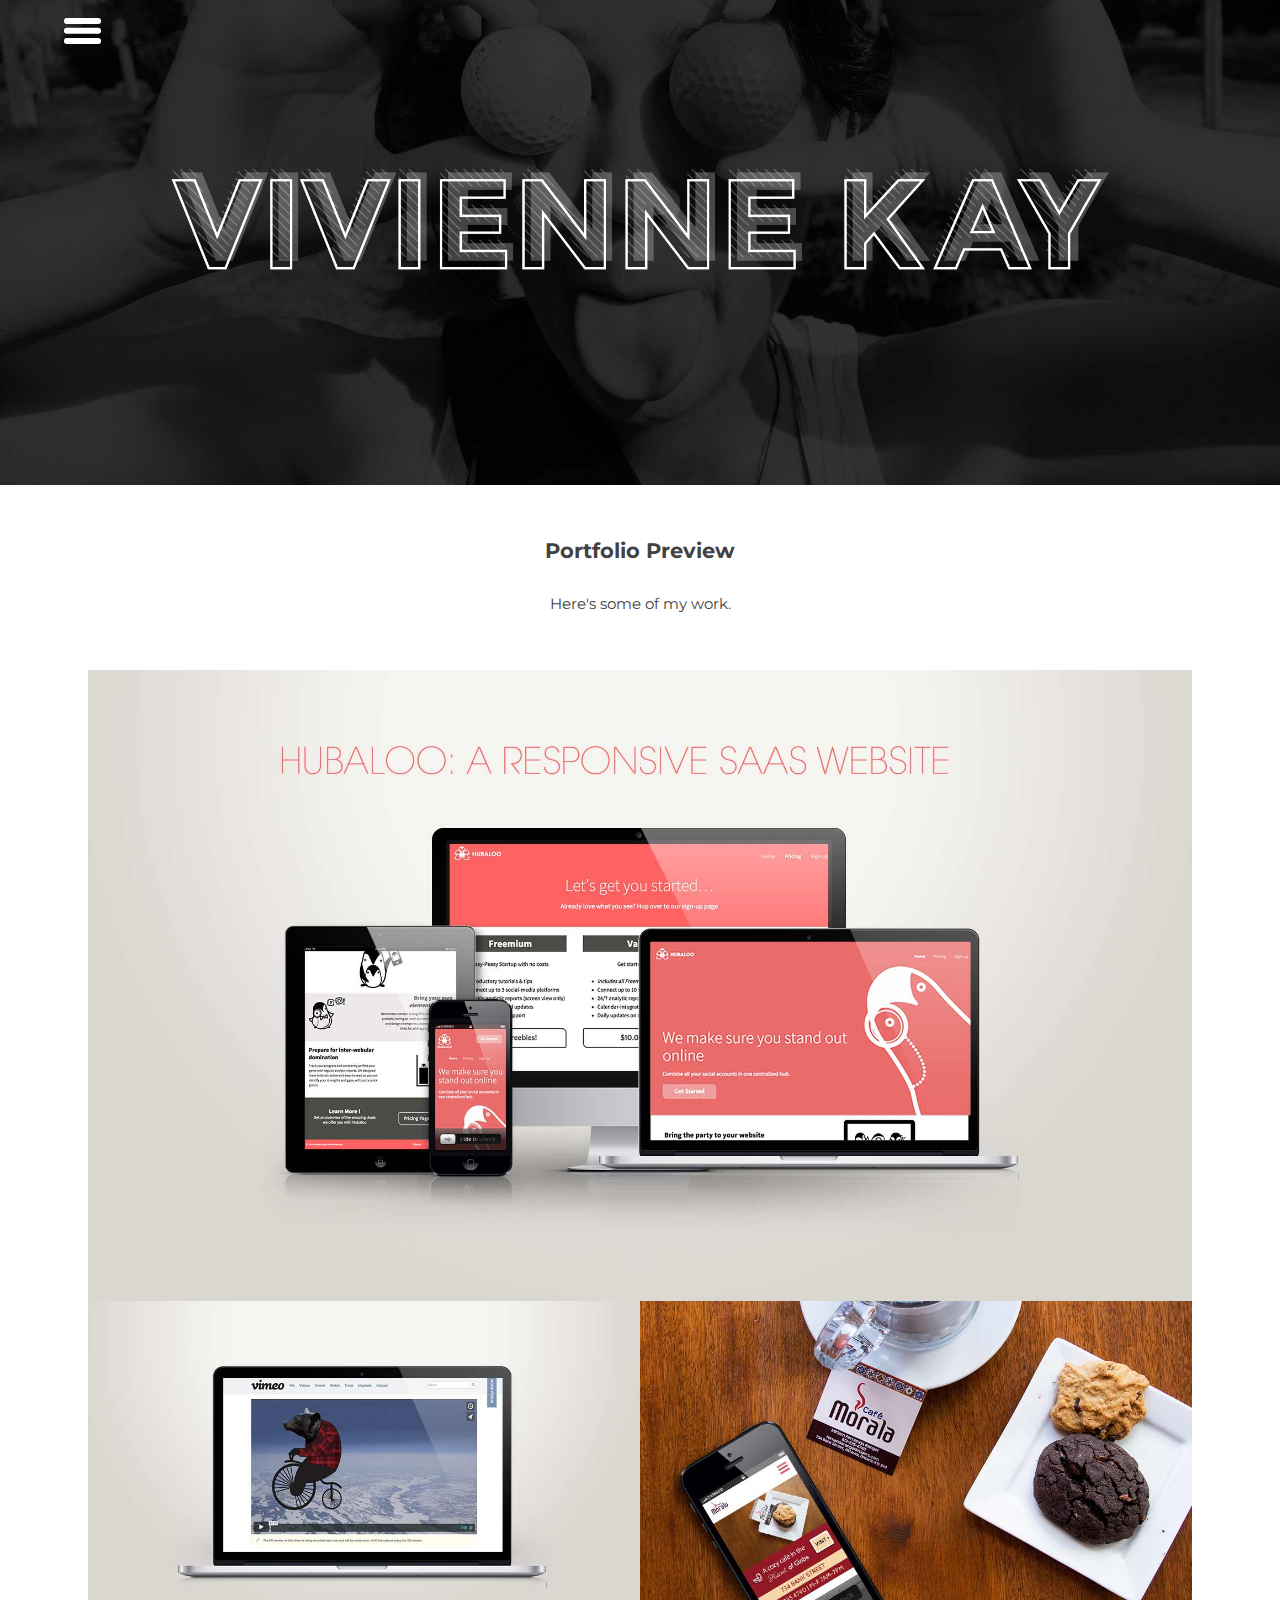
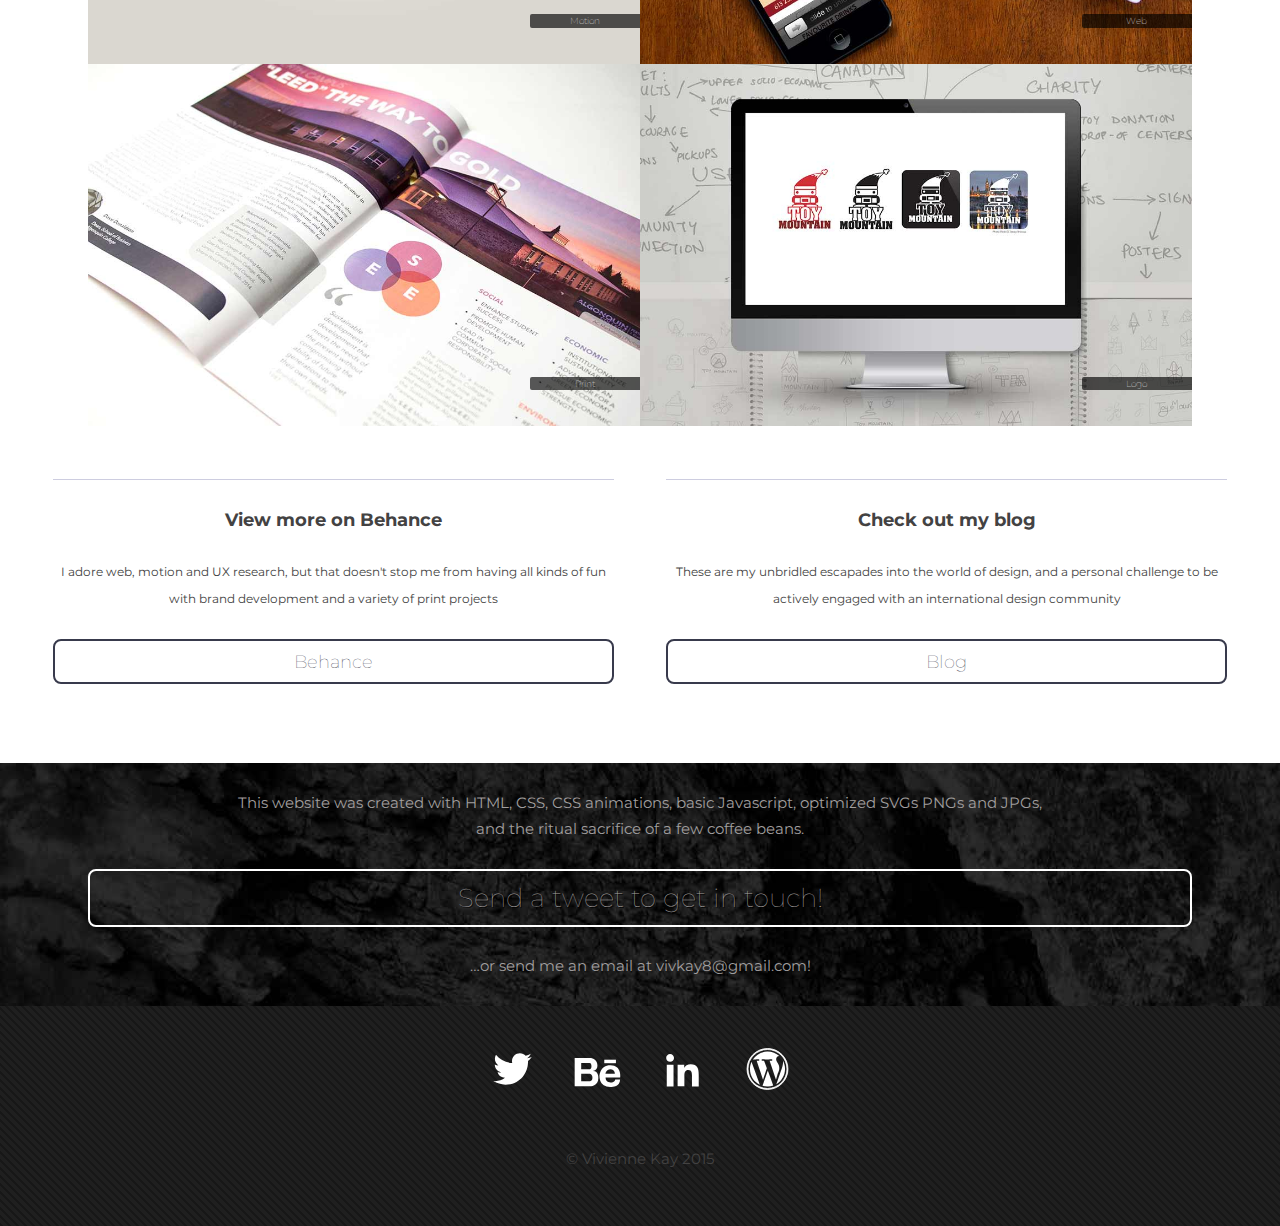
<file: index.html>
<!DOCTYPE html>
<html lang="en-ca">
<head>
    <meta charset="utf-8">
    <title>Viv Kay Portfolio</title>
    <meta name="viewport" content="width=device-width,initial-scale=1">
    <link href="css/grid.css" rel="stylesheet">
    <link href="css/typography.css" rel="stylesheet">
    <link href='http://fonts.googleapis.com/css?family=Montserrat:400,700' rel='stylesheet' type='text/css'>
    <link href="vk-favicon.ico" rel="shortcut icon">
    <link href="css/main.css" rel="stylesheet">
</head>
<body>
    
    <ul class="skip-links">
		<li><a href="#main">Jump to main content</a></li>
		<li><a href="#navigation">Jump to navigation</a></li>
	</ul>   
    
    <header class="masthead">
        <a href="#nav" class="nav-btn" data-state="inactive">Navigate</a>
        <nav class="nav-top grid stripe-dark">	
            <ul class="unit unit-xs-1 unit-s-1-2 unit-m-2-3 unit-l-2-3">
                <li><a href="index.html">Home</a></li>
                <li><a href="#portfolio">Portfolio</a></li>
                <li><a href="https://viviennekay.wordpress.com">Blog</a></li>
                <li><a href="#contact">Contact</a></li>
            </ul>
        </nav>
        
        <div role="banner" class="grid billboard">
            <div class="unit unit-xs-1 unit-s-1 unit-m-1 unit-l-1 island-shift">
                <img src="images/name-2.png" alt="Vivienne Kay" class="pad-t name">
                <p class="white center shadow tagline appear">Graphic Design Student, Wordsmith, Web &amp; Motion Nerd, Internship Hunter</p> 
            </div>
        </div>
    </header>
    
    <main role="main">
        <div class="grid push-flex"  id="portfolio">
            <div class="unit unit-xs-1 unit-s-1 unit m-1 unit l-1 island center">
                <h2 class="mega center charcoal pad-t push-0">Portfolio Preview</h2>
            </div>
            <div class="unit unit-xs-hidden unit-s-hidden unit-m-1 unit-l-1 pad-l-r-g">
                <p class="charcoal milli center media-wrap">Here's some of my work.</p>   
            </div>
<!--using hidden units for sizing for smaller screen sizes-->
            <div class="unit unit-xs-1 unit-s-1 unit-m-hidden unit-l-hidden pad-l-r-g push-none">
                <p class="charcoal milli center media-wrap">A few select pieces that I loved making and learned a lot from!</p>   
            </div>
        </div>
        
        <div class="grid pad-flex pad-t">
            <div class="unit unit-xs-1 unit-s-1 unit-m-1 unit-l-1">
            <a href="https://vivkay.github.io/dsn1675-saas" class="block">
                <img src="images/hubaloo.jpg" alt="" class="portfolio-buckets block">
            </a>
            </div>

            <div class="unit unit-xs-1 unit-s-1 unit-m-1-2 unit-l-1-2 portfolio-parent">
                <a href="https://vimeo.com/121205376" class="block">
                    <img src="images/motion-bear-showcase.jpg" alt="" class="portfolio-buckets portfolio-tint block">
                    <p class="center portfolio-text"><span>Motion</span></p>
                </a>
            </div>

            <div class="unit unit-xs-1 unit-s-1 unit-m-1-2 unit-l-1-2 portfolio-parent">
                <a href="https://www.behance.net/gallery/20966837/Responsive-Website-Caf-Morala" class="block">
                    <img src="images/morala-iphone.jpg" alt="" class="portfolio-buckets portfolio-tint block">
                    <p class="center portfolio-text"><span>Web</span></p>
                </a>
            </div>

            <div class="grid">
                <div class="unit unit-xs-1 unit-s-1 unit-m-1-2 unit-l-1-2 portfolio-parent">
                    <a href="https://www.behance.net/gallery/20966837/Responsive-Website-Caf-Morala" class="block">
                        <img src="images/idea-resized.jpg" alt="" class="portfolio-buckets portfolio-tint block">
                        <p class="center portfolio-text"><span>Print</span></p>
                    </a>
                </div>

                <div class="unit unit-xs-1 unit-s-1 unit-m-1-2 unit-l-1-2 portfolio-parent">
                    <a href="https://www.behance.net/gallery/24039233/Logo-Design" class="block">
                        <img src="images/toy-mountain-progress.jpg" alt="" class="portfolio-buckets portfolio-tint block">
                        <p class="center portfolio-text"><span>Logo</span></p>
                    </a>
                </div>
            </div>
        </div>
            
        
<!--using hidden units for sizing for smaller screen sizes-->
        <div class="grid island" id="blog">
            <div class="unit unit-xs-hidden unit-s-1 unit-m-1-2 unit-l-1-2 island center">
                <h2 class="kilo center charcoal border-top push pad-t">View more on Behance</h2>
                <p class="charcoal micro center">I adore web, motion and UX research, but that doesn't stop me from having all kinds of fun with brand development and a variety of print projects</p> 
                <a href="https://www.behance.net/vivkay">
                    <h2 class="center button-dark-outline island">Behance</h2>
                </a>
            </div>   
        <div class="unit unit-xs-1 unit-s-hidden unit-m-hidden unit-l-hidden island center">
                <h2 class="kilo center charcoal border-top push pad-t">View more on Behance</h2>
                <p class="charcoal micro center">Includes some web, motion graphics, UX research, print and branding! </p> 
                <a href="https://www.behance.net/vivkay">
                    <h2 class="center button-dark-outline island">Behance</h2>
                </a>
            </div>  
<!--using hidden units for sizing for smaller screen sizes-->
            <div class="unit unit-xs-hidden unit-s-1 unit-m-1-2 unit-l-1-2 island center">
                <h2 class="kilo center charcoal border-top push pad-t">Check out my blog</h2>
                <p class="charcoal micro center">These are my unbridled escapades into the world of design, and a personal challenge to be actively engaged with an international design community</p> 
                <a href="https://viviennekay.wordpress.com">
                    <h2 class="center button-dark-outline island">Blog</h2>
                </a>
            </div>
            <div class="unit unit-xs-1 unit-s-hidden unit-m-hidden unit-l-hidden island center">
                <h2 class="kilo center charcoal border-top push pad-t">Check out my blog</h2>
                <p class="charcoal micro center">My unbridled escapades into the world of design.</p> 
                <a href="https://viviennekay.wordpress.com">
                    <h2 class="center button-dark-outline island">Blog</h2>
                </a>
            </div>
        </div>
   
            
<!--Tutorial on scrolling appearing-ness: https://github.com/algonquindesign/javascript/tree/master/effects#scrolling-animations-->
    
<!-- inspiration for portfolio: http://www.badassembly.com/work/ -->
    
            <div class="grid texture">
                <div class="unit unit-xs-hidden unit-s-1 unit-m-1 unit-l-1 pad-l-r-g pad-t">
                    <p class="steel milli center media-wrap pad-b">This website was created with HTML, CSS, CSS animations, basic Javascript, optimized SVGs PNGs and JPGs, and the ritual sacrifice of a few coffee beans.</p> 
                    <div class="unit unit-xs-hidden unit-s-hidden unit-m-1 unit-l-1">
                        <a href="https://www.twitter.com/viv_kay">
                        <h2 class="center button-outline island" id="contact">Send a tweet to get in touch!</h2>
                        </a>
                        <p class="steel milli center media-wrap pad-b">…or send me an email at vivkay8@gmail.com!</p> 
                    </div>
                    <div class="unit unit-xs-1 unit-s-1 unit-m-hidden unit-l-hidden pad-b">
                        <a href="https://www.twitter.com/viv_kay">
                        <h2 class="center button-outline-small island">Tweet @viv_kay</h2>
                        </a>
                    </div>
                </div>
<!--using hidden units for sizing for smaller screen sizes-->   
            <div class="unit unit-xs-1 unit-s-hidden unit-m-hidden unit-l-hidden pad-l-r-g pad-t">
                    <p class="steel milli center media-wrap island">This website was created with HTML, CSS, CSS animations and basic Javascript.</p> 
                    <div class="unit unit-xs-hidden unit-s-hidden unit-m-1 unit-l-1 island">
                        <a href="https://www.twitter.com/viv_kay">
                        <h2 class="center button-outline island push-t">Send a tweet to get in touch!</h2>
                        </a>
                    </div>
                
                    <div class="unit unit-xs-1 unit-s-1 unit-m-hidden unit-l-hidden">
                        <a href="https://www.twitter.com/viv_kay">
                        <h2 class="center button-outline-small island push-t">Tweet @viv_kay</h2>
                        </a>
                    </div>
                <p class="steel milli center media-wrap island">…or email me at <a href="mailto:vivkay8@gmail.com">vivkay8@gmail.com</a></p> 
                </div>
            </div>
        </main>

        <footer class="grid island stripe-dark">
            <div class="unit unit-xs-1 unit-s-1 unit-m-1-2 unit-l-1-2 center width-100"> 
                <a href="https://www.twitter.com/viv_kay">  
                    <img src="images/twitter.svg" alt="wordpress" class="icons inline island-1-2">
                </a>
                <a href="https://www.behance.net/vivkay">
                    <img src="images/behance.svg" alt="wordpress" class="icons inline island-1-2">
                </a> 
                <a href="https://ca.linkedin.com/in/vivkay/en">
                    <img src="images/linkedin.svg" alt="wordpress" class="icons inline island-1-2">
                </a>
                <a href="https://viviennekay.wordpress.com">
                  <img src="images/wordpress.svg" alt="wordpress" class="icons inline island-1-2">
                </a>  
            </div>
            <div class="unit unit-xs-1 unit-s-1 unit-m-1 unit-l-1 center">
                <p class="charcoal milli pad-t">© Vivienne Kay 2015</p>
            </div>
            <script src="js/toggle.js"></script>
        </footer> 
    
</body>
</html>
</file>
<file: css/grid.css>
.grid {
  margin: 0;
  padding: 0;
  letter-spacing: -0.31em;
  text-rendering: optimizespeed;
  display: -webkit-flex;
  -webkit-flex-flow: row wrap;
  display: -ms-flexbox;
  -ms-flex-flow: row wrap;
  display: flex;
  flex-flow: row wrap;
}

.grid-bottom {
  -webkit-align-items: flex-end;
  -ms-align-items: flex-end;
  align-items: flex-end;
}

.grid-middle {
  -webkit-align-items: center;
  -ms-align-items: center;
  align-items: center;
}

.grid-stretch {
  -webkit-align-items: stretch;
  -ms-align-items: stretch;
  align-items: stretch;
}

.opera-only :-o-prefocus, .grid {
  word-spacing: -0.43em;
}

.unit {
  letter-spacing: normal;
  text-rendering: auto;
  vertical-align: top;
  word-spacing: normal;
  display: inline-block;
  visibility: visible;
}

.grid-bottom .unit {
  vertical-align: bottom;
}

.grid-middle .unit {
  vertical-align: middle;
}

.unit[class*="push-"],
.unit[class*="pull-"] {
  position: relative;
}

.unit-xs-hidden {
  display: none;
  visibility: hidden;
}

.unit-xs-centered {
  margin: 0 auto;
}

.unit-xs-1, .xs-1 {
  display: block;
  visibility: visible;
  width: 100%;
}

.unit-offset-xs-0 {
  margin-left: 0;
}

.unit-push-xs-0,
.unit-pull-xs-0 {
  left: 0;
}

.unit-xs-1-2, .xs-1-2 {
  width: 50.0000%;
}

.unit-offset-xs-1-2 {
  margin-left: 50.0000%;
}

.unit-push-xs-1-2 {
  left: 50.0000%;
}

.unit-pull-xs-1-2 {
  left: -50.0000%;
}

.unit-xs-1-3, .xs-1-3 {
  width: 33.3333%;
}

.unit-offset-xs-1-3 {
  margin-left: 33.3333%;
}

.unit-push-xs-1-3 {
  left: 33.3333%;
}

.unit-pull-xs-1-3 {
  left: -33.3333%;
}

.unit-xs-2-3, .xs-2-3 {
  width: 66.6667%;
}

.unit-offset-xs-2-3 {
  margin-left: 66.6667%;
}

.unit-push-xs-2-3 {
  left: 66.6667%;
}

.unit-pull-xs-2-3 {
  left: -66.6667%;
}

.unit-xs-1-4, .xs-1-4 {
  width: 25.0000%;
}

.unit-offset-xs-1-4 {
  margin-left: 25.0000%;
}

.unit-push-xs-1-4 {
  left: 25.0000%;
}

.unit-pull-xs-1-4 {
  left: -25.0000%;
}

.unit-xs-3-4, .xs-3-4 {
  width: 75.0000%;
}

.unit-offset-xs-3-4 {
  margin-left: 75.0000%;
}

.unit-push-xs-3-4 {
  left: 75.0000%;
}

.unit-pull-xs-3-4 {
  left: -75.0000%;
}

.unit-xs-1-2,.xs-1-2,.unit-xs-1-3,.xs-1-3,.unit-xs-2-3,.xs-2-3,.unit-xs-1-4,.xs-1-4,.unit-xs-3-4,.xs-3-4 {
  display: inline-block;
  visibility: visible;
}

@media only screen and (min-width: 25em) {

.unit-s-hidden {
  display: none;
  visibility: hidden;
}

.unit-s-centered {
  margin: 0 auto;
}

.unit-s-1, .s-1 {
  display: block;
  visibility: visible;
  width: 100%;
}

.unit-offset-s-0 {
  margin-left: 0;
}

.unit-push-s-0,
.unit-pull-s-0 {
  left: 0;
}

.unit-s-1-2, .s-1-2 {
  width: 50.0000%;
}

.unit-offset-s-1-2 {
  margin-left: 50.0000%;
}

.unit-push-s-1-2 {
  left: 50.0000%;
}

.unit-pull-s-1-2 {
  left: -50.0000%;
}

.unit-s-1-3, .s-1-3 {
  width: 33.3333%;
}

.unit-offset-s-1-3 {
  margin-left: 33.3333%;
}

.unit-push-s-1-3 {
  left: 33.3333%;
}

.unit-pull-s-1-3 {
  left: -33.3333%;
}

.unit-s-2-3, .s-2-3 {
  width: 66.6667%;
}

.unit-offset-s-2-3 {
  margin-left: 66.6667%;
}

.unit-push-s-2-3 {
  left: 66.6667%;
}

.unit-pull-s-2-3 {
  left: -66.6667%;
}

.unit-s-1-4, .s-1-4 {
  width: 25.0000%;
}

.unit-offset-s-1-4 {
  margin-left: 25.0000%;
}

.unit-push-s-1-4 {
  left: 25.0000%;
}

.unit-pull-s-1-4 {
  left: -25.0000%;
}

.unit-s-3-4, .s-3-4 {
  width: 75.0000%;
}

.unit-offset-s-3-4 {
  margin-left: 75.0000%;
}

.unit-push-s-3-4 {
  left: 75.0000%;
}

.unit-pull-s-3-4 {
  left: -75.0000%;
}

.unit-s-1-2,.s-1-2,.unit-s-1-3,.s-1-3,.unit-s-2-3,.s-2-3,.unit-s-1-4,.s-1-4,.unit-s-3-4,.s-3-4 {
  display: inline-block;
  visibility: visible;
}

}

@media only screen and (min-width: 38em) {

.unit-m-hidden {
  display: none;
  visibility: hidden;
}

.unit-m-centered {
  margin: 0 auto;
}

.unit-m-1, .m-1 {
  display: block;
  visibility: visible;
  width: 100%;
}

.unit-offset-m-0 {
  margin-left: 0;
}

.unit-push-m-0,
.unit-pull-m-0 {
  left: 0;
}

.unit-m-1-2, .m-1-2 {
  width: 50.0000%;
}

.unit-offset-m-1-2 {
  margin-left: 50.0000%;
}

.unit-push-m-1-2 {
  left: 50.0000%;
}

.unit-pull-m-1-2 {
  left: -50.0000%;
}

.unit-m-1-3, .m-1-3 {
  width: 33.3333%;
}

.unit-offset-m-1-3 {
  margin-left: 33.3333%;
}

.unit-push-m-1-3 {
  left: 33.3333%;
}

.unit-pull-m-1-3 {
  left: -33.3333%;
}

.unit-m-2-3, .m-2-3 {
  width: 66.6667%;
}

.unit-offset-m-2-3 {
  margin-left: 66.6667%;
}

.unit-push-m-2-3 {
  left: 66.6667%;
}

.unit-pull-m-2-3 {
  left: -66.6667%;
}

.unit-m-1-4, .m-1-4 {
  width: 25.0000%;
}

.unit-offset-m-1-4 {
  margin-left: 25.0000%;
}

.unit-push-m-1-4 {
  left: 25.0000%;
}

.unit-pull-m-1-4 {
  left: -25.0000%;
}

.unit-m-3-4, .m-3-4 {
  width: 75.0000%;
}

.unit-offset-m-3-4 {
  margin-left: 75.0000%;
}

.unit-push-m-3-4 {
  left: 75.0000%;
}

.unit-pull-m-3-4 {
  left: -75.0000%;
}

.unit-m-1-2,.m-1-2,.unit-m-1-3,.m-1-3,.unit-m-2-3,.m-2-3,.unit-m-1-4,.m-1-4,.unit-m-3-4,.m-3-4 {
  display: inline-block;
  visibility: visible;
}

}

@media only screen and (min-width: 60em) {

.unit-l-hidden {
  display: none;
  visibility: hidden;
}

.unit-l-centered {
  margin: 0 auto;
}

.unit-l-1, .l-1 {
  display: block;
  visibility: visible;
  width: 100%;
}

.unit-offset-l-0 {
  margin-left: 0;
}

.unit-push-l-0,
.unit-pull-l-0 {
  left: 0;
}

.unit-l-1-2, .l-1-2 {
  width: 50.0000%;
}

.unit-offset-l-1-2 {
  margin-left: 50.0000%;
}

.unit-push-l-1-2 {
  left: 50.0000%;
}

.unit-pull-l-1-2 {
  left: -50.0000%;
}

.unit-l-1-3, .l-1-3 {
  width: 33.3333%;
}

.unit-offset-l-1-3 {
  margin-left: 33.3333%;
}

.unit-push-l-1-3 {
  left: 33.3333%;
}

.unit-pull-l-1-3 {
  left: -33.3333%;
}

.unit-l-2-3, .l-2-3 {
  width: 66.6667%;
}

.unit-offset-l-2-3 {
  margin-left: 66.6667%;
}

.unit-push-l-2-3 {
  left: 66.6667%;
}

.unit-pull-l-2-3 {
  left: -66.6667%;
}

.unit-l-1-4, .l-1-4 {
  width: 25.0000%;
}

.unit-offset-l-1-4 {
  margin-left: 25.0000%;
}

.unit-push-l-1-4 {
  left: 25.0000%;
}

.unit-pull-l-1-4 {
  left: -25.0000%;
}

.unit-l-3-4, .l-3-4 {
  width: 75.0000%;
}

.unit-offset-l-3-4 {
  margin-left: 75.0000%;
}

.unit-push-l-3-4 {
  left: 75.0000%;
}

.unit-pull-l-3-4 {
  left: -75.0000%;
}

.unit-l-1-2,.l-1-2,.unit-l-1-3,.l-1-3,.unit-l-2-3,.l-2-3,.unit-l-1-4,.l-1-4,.unit-l-3-4,.l-3-4 {
  display: inline-block;
  visibility: visible;
}

}

@media only screen and (min-width: 90em) {

.unit-xl-hidden {
  display: none;
  visibility: hidden;
}

.unit-xl-centered {
  margin: 0 auto;
}

.unit-xl-1, .xl-1 {
  display: block;
  visibility: visible;
  width: 100%;
}

.unit-offset-xl-0 {
  margin-left: 0;
}

.unit-push-xl-0,
.unit-pull-xl-0 {
  left: 0;
}

.unit-xl-1-2, .xl-1-2 {
  width: 50.0000%;
}

.unit-offset-xl-1-2 {
  margin-left: 50.0000%;
}

.unit-push-xl-1-2 {
  left: 50.0000%;
}

.unit-pull-xl-1-2 {
  left: -50.0000%;
}

.unit-xl-1-3, .xl-1-3 {
  width: 33.3333%;
}

.unit-offset-xl-1-3 {
  margin-left: 33.3333%;
}

.unit-push-xl-1-3 {
  left: 33.3333%;
}

.unit-pull-xl-1-3 {
  left: -33.3333%;
}

.unit-xl-2-3, .xl-2-3 {
  width: 66.6667%;
}

.unit-offset-xl-2-3 {
  margin-left: 66.6667%;
}

.unit-push-xl-2-3 {
  left: 66.6667%;
}

.unit-pull-xl-2-3 {
  left: -66.6667%;
}

.unit-xl-1-4, .xl-1-4 {
  width: 25.0000%;
}

.unit-offset-xl-1-4 {
  margin-left: 25.0000%;
}

.unit-push-xl-1-4 {
  left: 25.0000%;
}

.unit-pull-xl-1-4 {
  left: -25.0000%;
}

.unit-xl-3-4, .xl-3-4 {
  width: 75.0000%;
}

.unit-offset-xl-3-4 {
  margin-left: 75.0000%;
}

.unit-push-xl-3-4 {
  left: 75.0000%;
}

.unit-pull-xl-3-4 {
  left: -75.0000%;
}

.unit-xl-1-2,.xl-1-2,.unit-xl-1-3,.xl-1-3,.unit-xl-2-3,.xl-2-3,.unit-xl-1-4,.xl-1-4,.unit-xl-3-4,.xl-3-4 {
  display: inline-block;
  visibility: visible;
}

}

.unit-content-distribute {
  display: -ms-flexbox;
  display: -webkit-flex;
  display: flex;
  -ms-flex-direction: column;
  -webkit-flex-direction: column;
  flex-direction: column;
  -ms-flex-pack: justify;
  -webkit-justify-content: space-between;
  justify-content: space-between;
  -ms-flex-align: center;
  -webkit-align-items: center;
  align-items: center;
}

.content-fill {
  -ms-flex-grow: 2;
  -webkit-flex-grow: 2;
  flex-grow: 2;
}

.content-shrink {
  -ms-align-self: center;
  -webkit-align-self: center;
  align-self: center;
}
</file>
<file: css/typography.css>
/** Type styles from http://thomasjbradley.github.io/typografier/ and set to 'minor third' scale **/


/**Is this right for the type? I changed it a few times...**/

html {
  font: normal 100%/1.5 'Montserrat', sans-serif;
}

h1, h2, h3, h4, h5, h6, 
.brand-family {
font-family: "Montserrat", sans-serif;
}

.default-family {
  font-family: "Montserrat", sans-serif;
}

@media only screen and (min-width: 60em) {

  html {
    font-size: 110%;
  }

}

@media only screen and (min-width: 90em) {

  html {
    font-size: 120%;
  }

}

@media only screen and (min-width: 120em) {

  html {
    font-size: 130%;
  }

}

h1, h2, h3, h4, h5, h6,
p, ul, ol, dl, dd, figure,
blockquote, details, hr,
fieldset, pre, table {
  margin: 0 0 1.5rem;
}

.yotta {
  font-size: 3.5832rem;
  line-height: 1.2559;
}

.yotta2 {
  font-size: 2.5832rem;
  line-height: 1;
}

.yotta300 {
    font-size: 3rem;
    line-height: 1.2559;
    font-weight: 200;
}

.zetta {
  font-size: 2.9860rem;
  line-height: 1.0047;
}

h1, .exa {
  font-size: 2.4883rem;
  line-height: 1.2056;
}

h2, .peta {
  font-size: 2.0736rem;
  line-height: 1.4468;
}

h3, .tera {
  font-size: 1.7280rem;
  line-height: 1.7361;
}

h3, .tera2 {
    font-size: 1.7280rem;
    line-height: 1.3;
}

h4, .giga {
  font-size: 1.4400rem;
  line-height: 1.0417;
}

h5, .mega {
  font-size: 1.2000rem;
  line-height: 1.2500;
}

h6, .kilo {
  font-size: 1.0000rem;
  line-height: 1.5000;
}

small, .milli {
  font-size: 0.8333rem;
  line-height: 1.8000;
}

.micro {
  font-size: 0.6944rem;
  line-height: 2.1600;
}

sub,
sup {
  font-size: 75%;
  line-height: 1px;
  position: relative;
  vertical-align: baseline;
}

sup {
  top: -0.5em;
}

sub {
  bottom: -0.25em;
}

.text-left {
  text-align: left;
}

.text-right {
  text-align: right;
}

.text-center {
  text-align: center;
}

.normal {
  font-weight: normal;
}

.bold {
  font-weight: bold;
}

.italic {
  font-style: italic;
}


.push-all {
    margin: 3rem;
}

.push-left, .push-l {
    margin-left: 1.5rem;
}

.push-l-2 {
    margin-left: 3rem;
}

.push-right {
    margin-right: 1.5rem;
}

.push-r-2 {
    margin-right: 3rem;
}

.push-l-r {
    margin-left: 1.5rem;
    margin-right: 1.5rem;
}

.push {
  margin-bottom: 1.5rem;
}

.push-none, .push-0 {
  margin-bottom: 0;
}

.push-double, .push-2 {
  margin-bottom: 3.0000rem;
}

.push-half, .push-1-2 {
  margin-bottom: 0.7500rem;
}

.push-top {
    margin-top: 3rem;
}

.push-top-2 {
    margin-top: 1.5rem;
}

.pad-top, .pad-t {
  padding-top: 1.5rem;
}

.pad-bottom, .pad-b {
  padding-bottom: 1.5rem;
}

.pad-top-double, .pad-t-2 {
  padding-top: 3.0000rem;
}

.pad-bottom-double, .pad-b-2 {
  padding-bottom: 3.0000rem;
}

.pad-top-half, .pad-t-1-2 {
  padding-top: 0.7500rem;
}

.pad-bottom-half, .pad-b-1-2 {
  padding-bottom: 0.7500rem;
}

.pad-r-l {
    padding-right: 1.25rem;
    padding-left: 1.25rem;
}

.pad-r {
    padding-right: 1.25rem;
}

.pad-l {
    padding-left: 1.25rem;
}

.island {
  padding: 1.5rem;
}

.island-half, .island-1-2 {
  padding: 0.7500rem;
}

.island-double, .island-2 {
  padding: 3.0000rem;
}

.island-generous, island-giant, .island-g {
    padding: 5.0000rem;
}

.pad-l-r-g {
    padding-right: 5.0000rem;
    padding-left: 5.0000rem;
}

.gutter {
  padding-left: 1.5rem;
  padding-right: 1.5rem;
}

.gutter-half, .gutter-1-2 {
  padding-left: 0.7500rem;
  padding-right: 0.7500rem;
}

.gutter-double, .gutter-2 {
  padding-left: 3.0000rem;
  padding-right: 3.0000rem;
}

h1, h2, h3, h4, h5, h6, 
.brand-family {
font-family: "montserrat", sans-serif;
}

.default-family {
  font-family: "montserrat", sans-serif;
}
  
.bold {
  font-weight: bold;
}

.regular {
  font-weight: normal;
}

.italic {
  font-style: italic;
}
</file>
<file: css/main.css>
@-moz-viewport { width: device-width; scale: 1; }
@-ms-viewport { width: device-width; scale: 1; }
@-o-viewport { width: device-width; scale: 1; }
@-webkit-viewport { width: device-width; scale: 1; }
@viewport { width: device-width; scale: 1; }

html {
	margin: 0;
	padding: 0;
	box-sizing: border-box;
	-moz-text-size-adjust: 100%;
	-ms-text-size-adjust: 100%;
	-webkit-text-size-adjust: 100%;
	text-size-adjust: 100%;
}

@media only screen and (min-width: 60em) {
	 html {
		 
		 font-size: 110%;
	 }
}
	
@media only screen and (min-width: 90em) {
	 html {
		 
		 font-size: 120%;
	 }
}
	
@media only screen and (min-width: 120em) {
	 html {
		 
		 font-size: 130%;
	 }
}
		
*, *:before, *:after {
	box-sizing: inherit;
}

body {
	margin: 0;
	padding: 0;
}

.masthead {
    overflow: hidden;
    background-color: black;
}

.name {
    width: 85%;
    margin: 0 auto;
    display: block;
}

.icon-portfolio {
    background-image: url(../images/circle-still.svg);
    background-repeat: no-repeat;
    background-color: transparent;
    overflow: hidden;
    width: 100%;
    background-size: 50%;
    height: 150px;
    display: inline-block;
}

.icon-portfolio:hover {
    background-size: 50%;
    background-image: url(../images/colorpop2.gif);
    background-repeat: no-repeat;
}

.icon-blog {
    background-image: url(../images/test.png);
    background-repeat: no-repeat;
    background-color: red;
    overflow: hidden;
    width: 100%;
    background-size: 100%;
    height: 10em;
    display: inline-block;
}

.icon-blog:hover {
    background-image: url(../images/gif-test.gif);
    background-repeat: no-repeat;
}



.icon-contact {
    background-image: url(../images/letter-icon.svg);
    background-repeat: no-repeat;
    background-color: transparent;
    overflow: hidden;
    width: 100%;
    background-size: 100%;
    height: 10em;
    display: inline-block;
}

.icon-contact:hover {
    background-image: url(../images/contact.gif);
    background-repeat: no-repeat;
}

.billboard {
    overflow: hidden;
    background-image: url(../images/minigolf-2.jpg);
    background-repeat: no-repeat;
    background-position: center center;
    background-size: cover;
    padding: .5em;
}

.skip-links {
	margin: 0;
	padding: 0;
	list-style-type: none;
}	

.skip-links a {
	position: absolute;
	top: -3em;
	padding: 0.5em 0.75em;
	background-color: #000;
	color: #fff;
	font-weight: bold;
	font-size: 1.25em;
	text-decoration: none;
}

.skip-links a:focus {
	top: 0;
}

.button-outline{
    border: 2px solid white;
    border-radius: 8px 8px 8px 8px;
    font-family: "Montserrat", sans-serif;
    font-size: 1.5em;
    padding: 8px 14px 8px 14px;
    text-decoration: none; 
    font-weight:lighter; 
    color: #a19f9f;
    background-color: transparent; 
    text-align: center;
    text-shadow: 1px 1px 0 black;
}

.button-outline:hover{
    cursor: pointer;
    border:2px solid white; 
    background-color: transparent;
    color: white;
}

.button-outline-small {
    border: 2px solid white;
    border-radius: 4px 4px 4px 4px;
    font-family: "Montserrat", sans-serif;
    font-size: 1em;
    padding: 8px 14px 8px 14px;
    text-decoration: none; 
    font-weight:lighter; 
    color: #a19f9f;
    background-color: transparent; 
    text-align: center;
    text-shadow: 1px 1px 0 black;
}

.button-outline-small:hover{
    cursor: pointer;
    border:2px solid white; 
    background-color: transparent;
    color: white;
}

a {
    text-decoration: none;
}

.button-dark-outline{
    border: 2px solid #383A4C;
    border-radius: 8px 8px 8px 8px;
    font-family: "Montserrat", sans-serif;
    font-size: 1em;
    padding: 8px 14px 8px 14px;
    text-decoration: none; 
    font-weight:lighter; 
    color: #383A4C;
    background-color: white; 
    text-align: center;
}

.button-dark-outline:hover{
    cursor: pointer;
    border:2px solid #a19f9f;
    color: #a19f9f;
    text-decoration: none;
}


.white {
    color: white;
}

.shadow {
   text-shadow: 1px 1px 0 black;
}

.center {
    text-align: center;
}

.nav-btn,
.nav-btn:link,
.nav-btn:visited {
	height: 1.5rem;
    width: 2.5rem;
	overflow: hidden;
    position: absolute;
    top: 1rem;
    left: 5%;
	background: transparent url("../images/hamburger.svg") no-repeat 0 0;
	text-indent: 100%;
	white-space: nowrap;
}

.nav-top {
	max-height: 0; 
    background-color: #000033;
    overflow:hidden;
	-moz-transition: all 250ms linear;
	-o-transition: all 250ms linear;
	-webkit-transition: all 250ms linear;
	transition: all 250ms linear;
}

.nav-top[data-state="expanded"] {
	max-height: 12rem;
}

.nav-top ul { 
	margin: 0;
    padding: 4rem 0;
    list-style-type: none;
}

.nav-top a,
.nav-top a:link,
.nav-top a:visited {
	display: block;
	font-size: 1rem;
    padding: .5rem 5%;
	color: white;
	text-decoration: none;
    display: inline;
}

.nav-top li {
    display: inline;
}

.charcoal {
    color: #383A4C;
}

.portfolio-buckets {
    overflow: hidden;
    width: 100%;
}

.portfolio-parent {
    position: relative;
    margin: 0;
}

.portfolio-text {
    position: absolute;
    bottom: 10%;
    right: 0;
    width: 20%;
    text-align: center;
    color: white;
    background-color: rgba(0, 0, 0, .65);
    border-radius: 2px 0px 0px 2px;
    font-size: .5em;
    font-weight: lighter;
    margin: 0;
}

.portfolio-parent:hover .portfolio-text {
    width: 100%;
    height: 100%;
    bottom: 0;
    text-align: center;
    font-size: 1em; 
}

.portfolio-parent:hover .portfolio-text span {
    position: absolute;
    top: 50%;
    width: 100%;
    left: 0;
    right: 0;
}

.block {
    display: block;
}

.icons {
    width: 60px;
    height: 60px;
}

.icons:hover {
    -webkit-animation: pulse 1.5s ease-in-out forwards;
    animation: pulse 1.5s ease-in-out forwards;
}

.top-icons {
    width: 45px;
    height: 45px;
}

.top-icons:hover {
        -webkit-animation: pulse 1.5s ease-in-out forwards;
    animation: pulse 1.5s ease-in-out forwards;
}

@-webkit-keyframes pulse {
    0% {
        transform: scale(1, 1);
    }
    50% {
        transform: scale(1.125, 1.125);
    }
    100% {transform: scale(1, 1);
    }
}

@keyframes pulse {
    0% {
        transform: scale(1, 1);
    }
    50% {
        transform: scale(1.125, 1.125);
    }
    100% {transform: scale(1, 1);
    }
}

.steel {
    color: #a19f9f;
}

.charcoal {
    color: #434242;
}

.texture {
    background-image: url(../images/texture.jpg)
}

.black {
    background-color: black;
}

.inline {
    display: inline;
}

.stripe-dark {
    background-image: url(../images/stripe_dark.png);
}

.stripe-light {
    background-image: url(../images/stripe-light.png);
}

.border-top {
    border-top: 1px solid #CDCDE0;
}

.tagline {
    margin-top: 2em;
    margin-bottom: 2em;
    font-size: .75rem;
}

.appear {
    opacity: 0;
    -webkit-animation: appear 2.5s linear forwards;
    animation: appear 2.5s linear forwards;
    -webkit-animation-delay: .5s;
    animation-delay: .5s;  
}

@-webkit-keyframes appear {
    
    0% {
        opacity: 0;
    }
    
    100% {
        opacity: 100;
    }   
}

@keyframes appear {
    
    0% {
        opacity: 0;
    }
    
    100% {
        opacity: 100;
    }   
}

.island-shift {
    padding: 1.000rem;
    margin-top: 2rem;
}

.media-wrap {
    width: 100%;
}

.width-100 {
    width: 100%;
}

.pad-flex {
        padding-left: 2rem;
        padding-right: 2rem;
    }

.push-flex {
    margin-bottom: 0;
}

@media only screen and (min-width: 25em) {
  
    
}
	
@media only screen and (min-width: 38em) {

    .billboard {
        overflow: hidden;
        background-image: url(../images/minigolf-2.jpg);
        background-repeat: no-repeat;
        background-position: center center;
        background-size: cover;
        padding: 2em;
}
    
    .island-shift {
        padding: 3.0000rem;
    }
    
    .tagline {
        margin-top: 2em;
        margin-bottom: 2em;
        font-size: 1rem;
}
    
    .pad-flex {
        padding-right: 5.0000rem;
        padding-left: 5.0000rem;
    }
    
    .push-flex {
        margin-bottom: 1.5rem;
    }
    
    
    .icons {
        width: 80px;
        height: 80px;
    }
}
	
@media only screen and (min-width: 60em) {

    .media-wrap {
        width: 75%;
        text-align: center;
        margin: 0 auto;
    }
}
</file>
